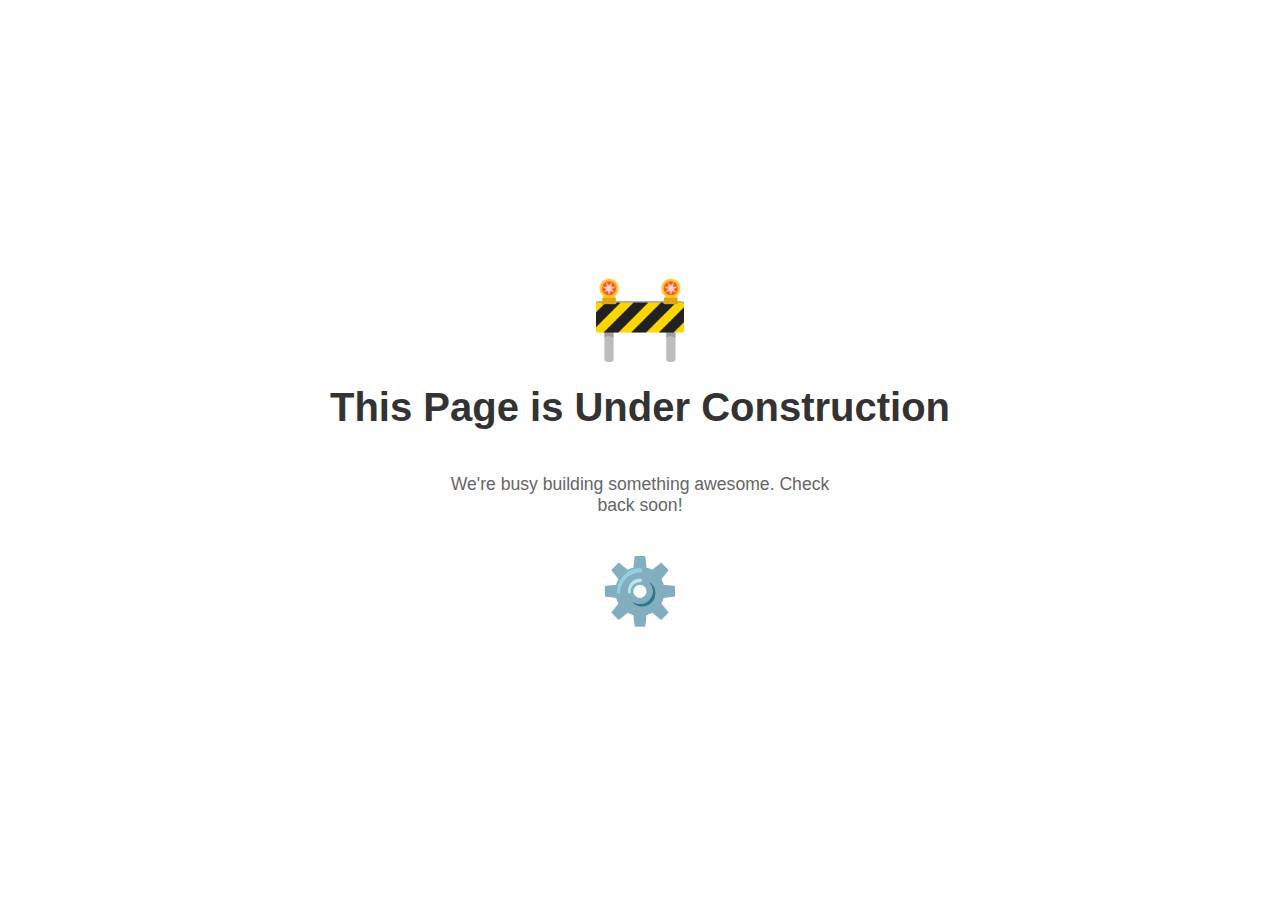
<file: under_construction.html>
<!DOCTYPE html>
<html lang="en">
<head>
  <meta charset="UTF-8" />
  <meta name="viewport" content="width=device-width, initial-scale=1.0"/>
  <title>Page Under Construction</title>
  <style>
    body {
      margin: 0;
      padding: 0;
      font-family: 'Segoe UI', Tahoma, Geneva, Verdana, sans-serif;
      background-color: #fefefe;
      display: flex;
      flex-direction: column;
      justify-content: center;
      align-items: center;
      height: 100vh;
      text-align: center;
      color: #333;
    }

    .construction-sign {
      font-size: 5rem;
      animation: bounce 1.5s infinite;
    }

    @keyframes bounce {
      0%, 100% {
        transform: translateY(0);
      }
      50% {
        transform: translateY(-20px);
      }
    }

    h1 {
      margin-top: 20px;
      font-size: 2.5rem;
    }

    p {
      font-size: 1.1rem;
      color: #666;
      max-width: 400px;
    }

    .gear {
      font-size: 4rem;
      color: #facc15;
      animation: spin 4s linear infinite;
      margin-top: 20px;
    }

    @keyframes spin {
      from {
        transform: rotate(0deg);
      }
      to {
        transform: rotate(360deg);
      }
    }
  </style>
</head>
<body>

  <div class="construction-sign">🚧</div>
  <h1>This Page is Under Construction</h1>
  <p>We're busy building something awesome. Check back soon!</p>
  <div class="gear">⚙️</div>

</body>
</html>
</file>
